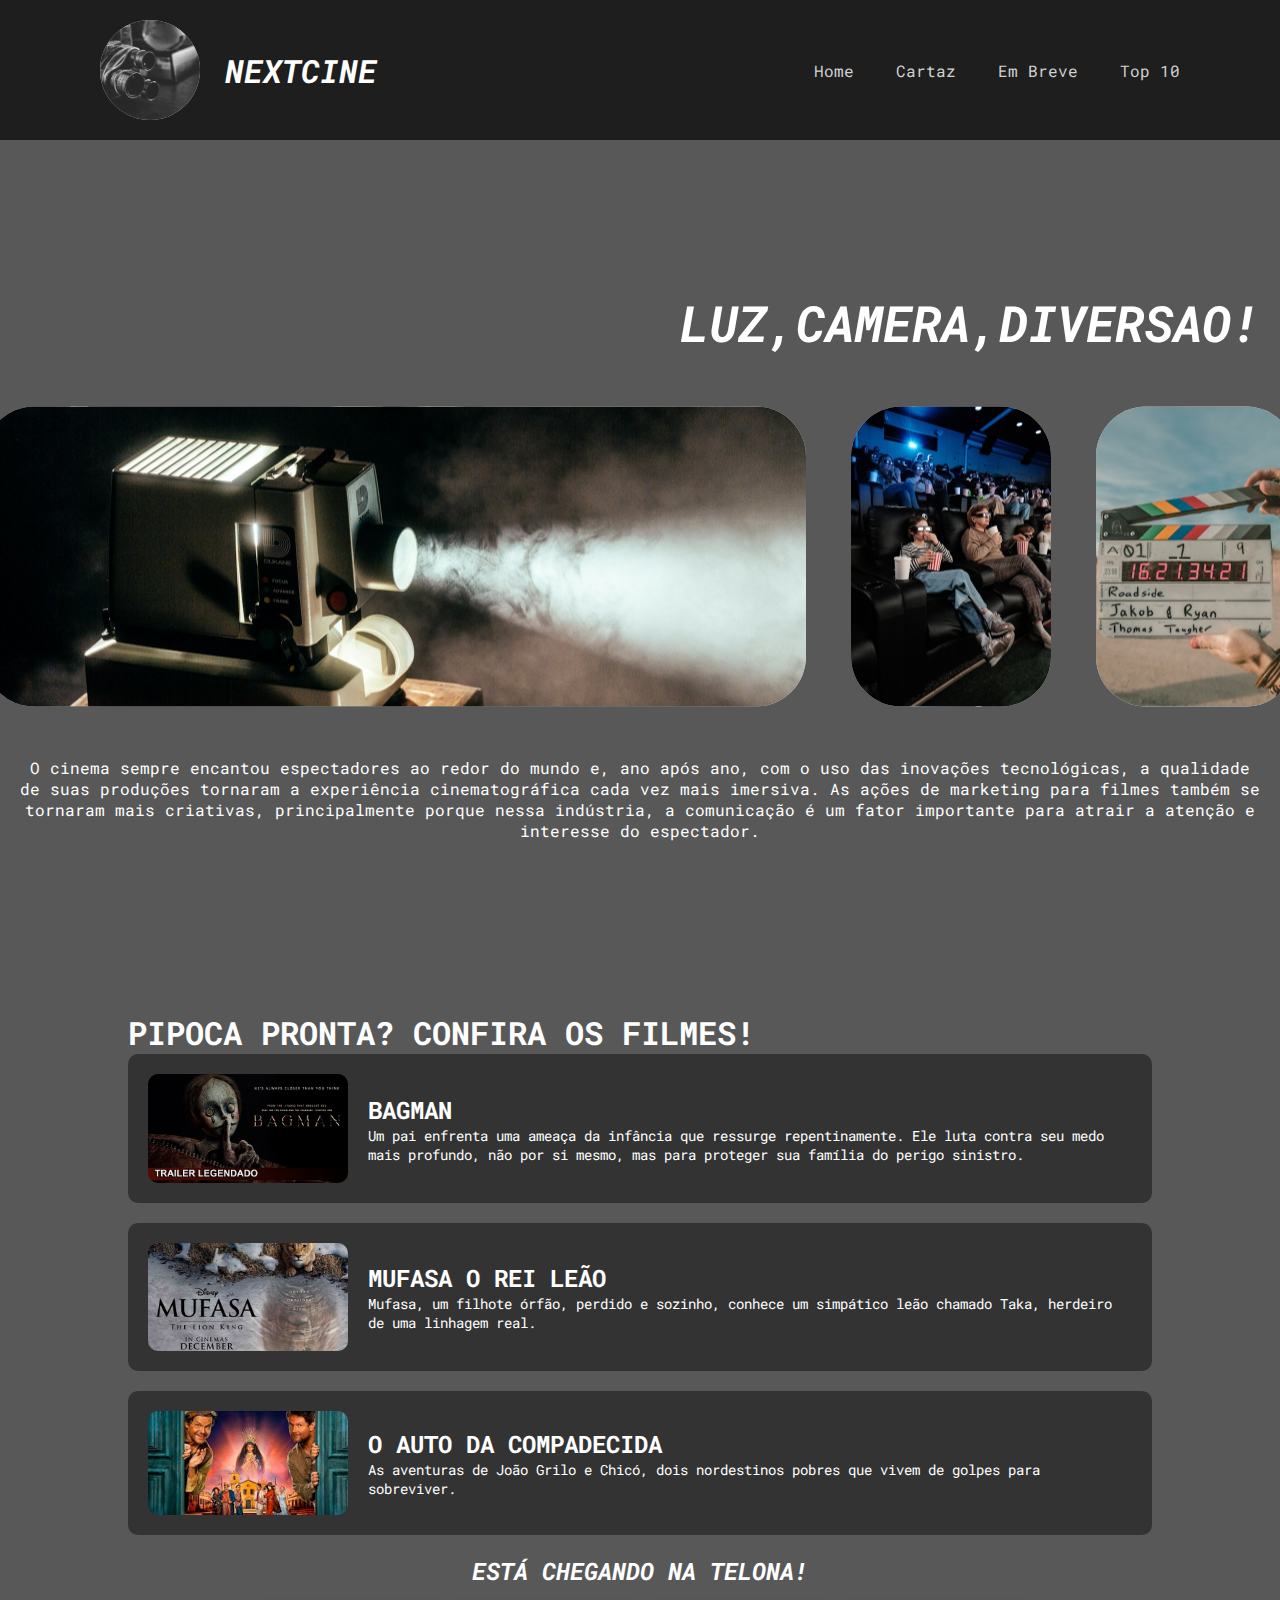
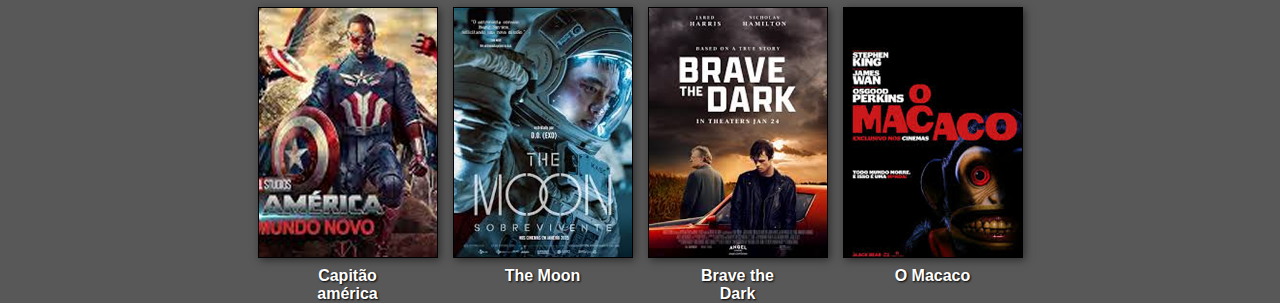
<file: index.html>
<!DOCTYPE html>
<html lang="pt-br">
<head>
    <meta charset="UTF-8">
    <meta name="viewport" content="width=device-width, initial-scale=1.0">
    <title>Cinema</title>
    <link rel="stylesheet" href="./CSS/style.css">
</head>
<body>
    <div class="cabecalho">
        <div class="logo">
            <img src="./img/logo.svg" alt="Logo cinema">
            <h1><i>NEXTCINE</i></h1>
        </div>

        <div class="nav">
            <a href="#">Home</a>
            <a href="#">Cartaz</a>
            <a href="#">Em Breve</a>
            <a href="#">Top 10</a>
        </div>
        
    </div>

    <div class="main">
        <div class="Home">
            <h1><i>LUZ,CAMERA,DIVERSAO!</i></h1>
            <div class="imagens">
                <img src="./img/imagem1.svg" alt="">
                <img src="./img/imagem2.svg" alt="">
                <img src="./img/imagem3.svg" alt="">
            </div>
            
                <p>O cinema sempre encantou espectadores ao redor do mundo e, ano após ano, com o uso das inovações tecnológicas, a qualidade de suas produções tornaram a experiência cinematográfica cada vez mais imersiva. As ações de marketing para filmes também se tornaram mais criativas, principalmente porque nessa indústria, a comunicação é um fator importante para atrair a atenção e interesse do espectador.</p>
            
        </div>
    </div>

    <div class="Em-cartaz">
        <h1>PIPOCA PRONTA? CONFIRA OS FILMES!</h1>

        <div class="filme">
            <img src="./img/bagman.png" alt="Bagman">
            <div class="descricao">
                <h2>BAGMAN</h2>
                <p>Um pai enfrenta uma ameaça da infância que ressurge repentinamente. Ele luta contra seu medo mais profundo, 
                não por si mesmo, mas para proteger sua família do perigo sinistro.</p>
            </div>
        </div>

        <div class="filme">
            <img src="./img/mufasa.png" alt="Mufasa: O Rei Leão">
            <div class="descricao">
                <h2>MUFASA O REI LEÃO</h2>
                <p>Mufasa, um filhote órfão, perdido e sozinho, conhece um simpático leão chamado Taka, herdeiro de uma linhagem real.</p>
            </div>
        </div>

        <div class="filme">
            <img src="./img/o auto da compadecida.png" alt="O Auto da Compadecida">
            <div class="descricao">
                <h2>O AUTO DA COMPADECIDA</h2>
                <p>As aventuras de João Grilo e Chicó, dois nordestinos pobres que vivem de golpes para sobreviver.</p>
            </div>
        </div>
    </div>

    <div class="Em-breve">
        <h1>ESTÁ CHEGANDO NA TELONA!</h1>
    
        <div class="movies">
            <div class="movie">
                <img src="./img/capitao america.png" alt="Capitão América">
                <p>Capitão <br> américa</p>
            </div>
            <div class="movie">
                <img src="./img/themoon.png" alt="The Moon">
                <p>The Moon</p>
            </div>
            <div class="movie">
                <img src="./img/brave the dark.png" alt="Brave the Dark">
                <p>Brave the <br> Dark</p>
            </div>
            <div class="movie">
                <img src="./img/o macaco.png" alt="O Macaco">
                <p>O Macaco</p>
            </div>
        </div>
    </div>
    
</body>
</html>
</file>
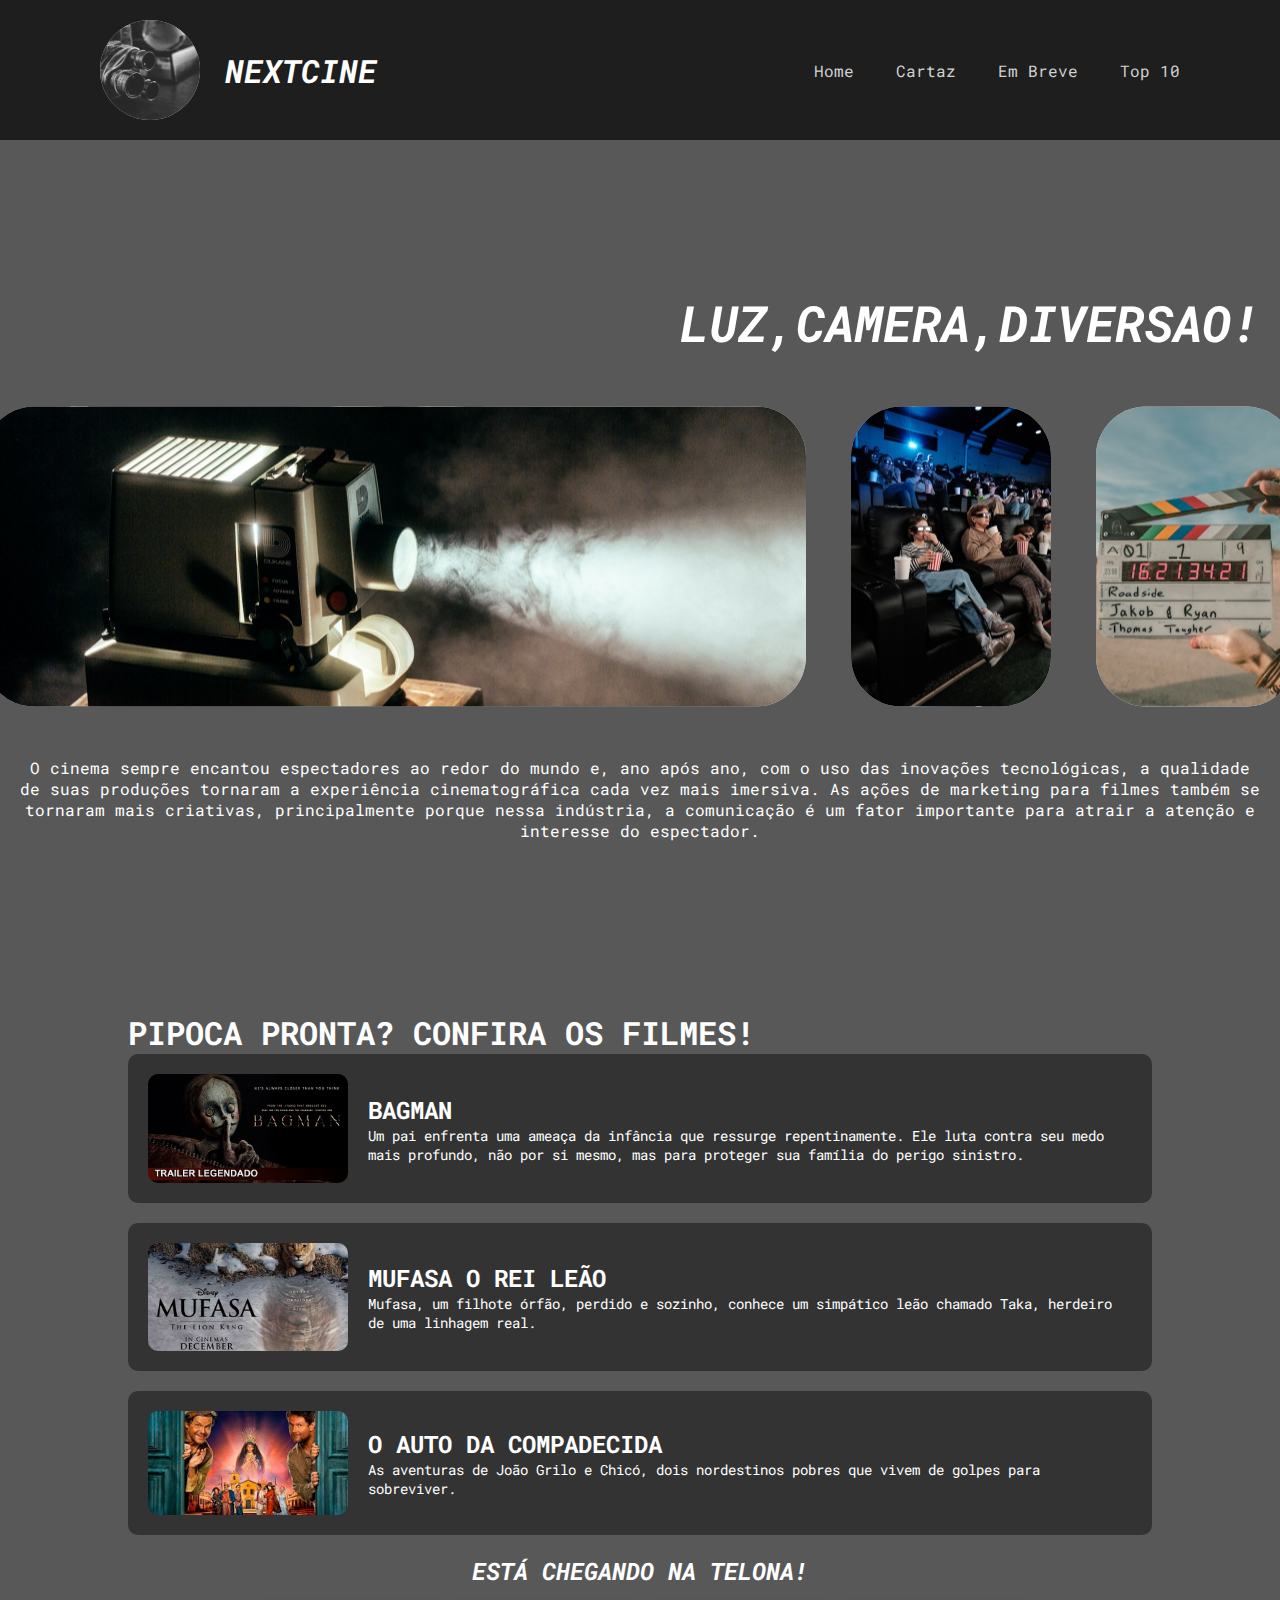
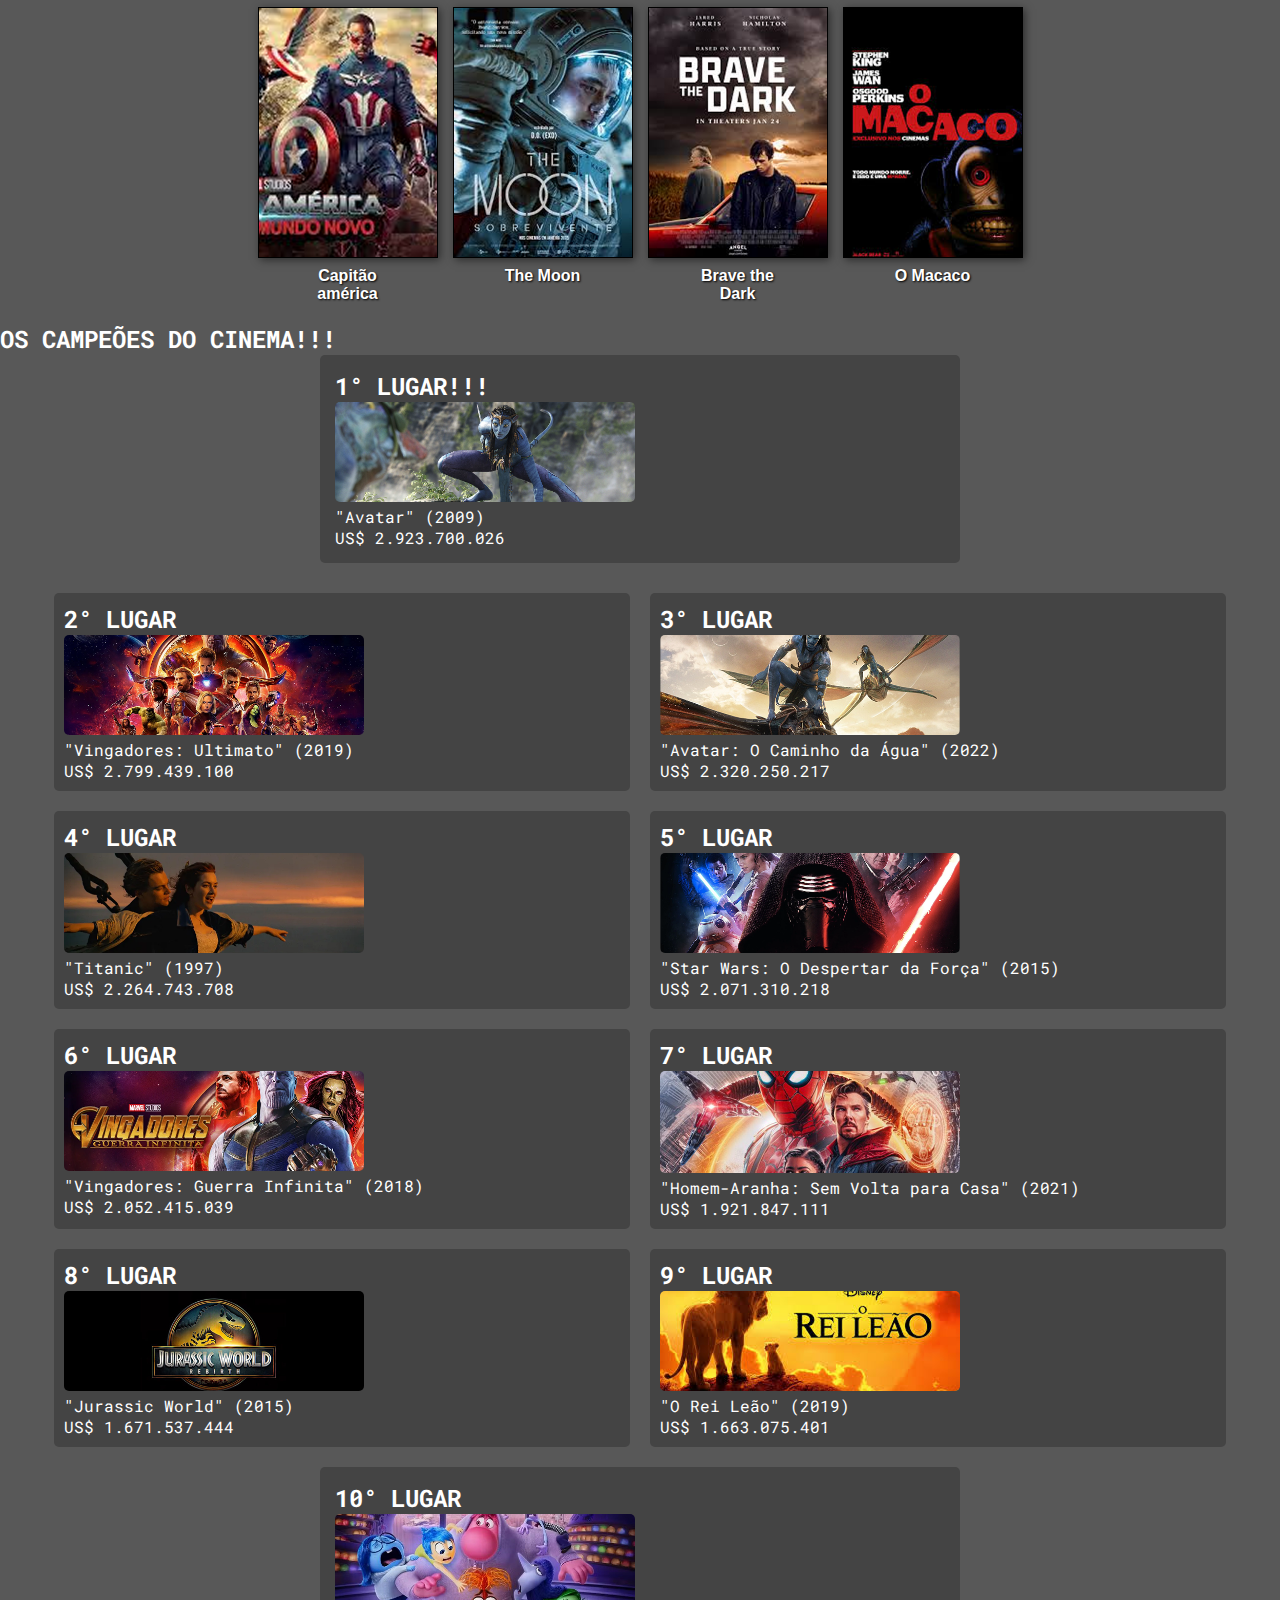
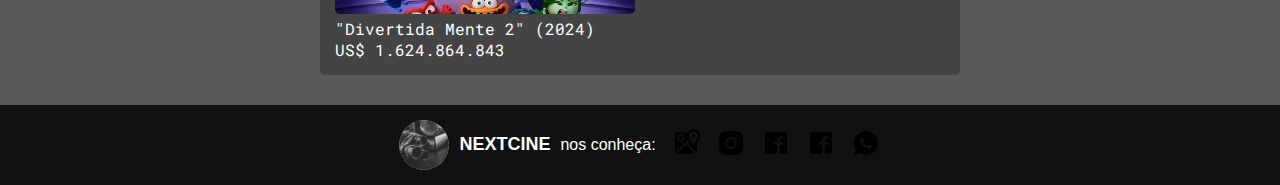
<file: Projeto-Cinema-main/index.html>
<!DOCTYPE html>
<html lang="pt-br">
<head>
    <meta charset="UTF-8">
    <meta name="viewport" content="width=device-width, initial-scale=1.0">
    <title>Cinema</title>
    <link rel="stylesheet" href="./CSS/style.css">
</head>
<body>
    <div class="cabecalho">
        <div class="logo">
            <img src="./img/logo.svg" alt="Logo cinema">
            <h1><i>NEXTCINE</i></h1>
        </div>

        <div class="nav">
            <a href="#">Home</a>
            <a href="#">Cartaz</a>
            <a href="#">Em Breve</a>
            <a href="#">Top 10</a>
        </div>
        
    </div>

    <div class="main">
        <div class="Home">
            <h1><i>LUZ,CAMERA,DIVERSAO!</i></h1>
            <div class="imagens">
                <img src="./img/imagem1.svg" alt="">
                <img src="./img/imagem2.svg" alt="">
                <img src="./img/imagem3.svg" alt="">
            </div>
            
                <p>O cinema sempre encantou espectadores ao redor do mundo e, ano após ano, com o uso das inovações tecnológicas, a qualidade de suas produções tornaram a experiência cinematográfica cada vez mais imersiva. As ações de marketing para filmes também se tornaram mais criativas, principalmente porque nessa indústria, a comunicação é um fator importante para atrair a atenção e interesse do espectador.</p>
            
        </div>
    </div>

    <div class="Em-cartaz">
        <h1>PIPOCA PRONTA? CONFIRA OS FILMES!</h1>

        <div class="filme">
            <img src="./img/bagman.png" alt="Bagman">
            <div class="descricao">
                <h2>BAGMAN</h2>
                <p>Um pai enfrenta uma ameaça da infância que ressurge repentinamente. Ele luta contra seu medo mais profundo, 
                não por si mesmo, mas para proteger sua família do perigo sinistro.</p>
            </div>
        </div>

        <div class="filme">
            <img src="./img/mufasa.png" alt="Mufasa: O Rei Leão">
            <div class="descricao">
                <h2>MUFASA O REI LEÃO</h2>
                <p>Mufasa, um filhote órfão, perdido e sozinho, conhece um simpático leão chamado Taka, herdeiro de uma linhagem real.</p>
            </div>
        </div>

        <div class="filme">
            <img src="./img/o auto da compadecida.png" alt="O Auto da Compadecida">
            <div class="descricao">
                <h2>O AUTO DA COMPADECIDA</h2>
                <p>As aventuras de João Grilo e Chicó, dois nordestinos pobres que vivem de golpes para sobreviver.</p>
            </div>
        </div>
    </div>

    <div class="Em-breve">
        <h1>ESTÁ CHEGANDO NA TELONA!</h1>
    
        <div class="movies">
            <div class="movie">
                <img src="./img/capitao america.png" alt="Capitão América">
                <p>Capitão <br> américa</p>
            </div>
            <div class="movie">
                <img src="./img/themoon.png" alt="The Moon">
                <p>The Moon</p>
            </div>
            <div class="movie">
                <img src="./img/brave the dark.png" alt="Brave the Dark">
                <p>Brave the <br> Dark</p>
            </div>
            <div class="movie">
                <img src="./img/o macaco.png" alt="O Macaco">
                <p>O Macaco</p>
            </div>
        </div>
    </div>
    
    <div class="ranking">
        <h1>OS CAMPEÕES DO CINEMA!!!</h1>

        <div class="top1">
            <h2>1° LUGAR!!!</h2>
            <img src="./img/avatar.jpg" alt="Avatar (2009)">
            <p>"Avatar" (2009)<br>US$ 2.923.700.026</p>
        </div>

        <div class="row">
            <div class="movie">
                <h2>2° LUGAR</h2>
                <img src="./img/vingadores-ultimato.jpg" alt="Vingadores: Ultimato">
                <p>"Vingadores: Ultimato" (2019)<br>US$ 2.799.439.100</p>
            </div>
            <div class="movie">
                <h2>3° LUGAR</h2>
                <img src="./img/avatar 2.jpg" alt="Avatar 2">
                <p>"Avatar: O Caminho da Água" (2022)<br>US$ 2.320.250.217</p>
            </div>
        </div>

        <div class="row">
            <div class="movie">
                <h2>4° LUGAR</h2>
                <img src="./img/titanic.jpg" alt="Titanic">
                <p>"Titanic" (1997)<br>US$ 2.264.743.708</p>
            </div>
            <div class="movie">
                <h2>5° LUGAR</h2>
                <img src="./img/starwars7.jpg" alt="Star Wars 7">
                <p>"Star Wars: O Despertar da Força" (2015)<br>US$ 2.071.310.218</p>
            </div>
        </div>

        <div class="row">
            <div class="movie">
                <h2>6° LUGAR</h2>
                <img src="./img/vingadore-guerra.jpg" alt="Vingadores: Guerra Infinita">
                <p>"Vingadores: Guerra Infinita" (2018)<br>US$ 2.052.415.039</p>
            </div>
            <div class="movie">
                <h2>7° LUGAR</h2>
                <img src="./img/homem-aranha.jpg" alt="Homem-Aranha">
                <p>"Homem-Aranha: Sem Volta para Casa" (2021)<br>US$ 1.921.847.111</p>
            </div>
        </div>

        <div class="row">
            <div class="movie">
                <h2>8° LUGAR</h2>
                <img src="./img/jurassic.jpg" alt="Jurassic World">
                <p>"Jurassic World" (2015)<br>US$ 1.671.537.444</p>
            </div>
            <div class="movie">
                <h2>9° LUGAR</h2>
                <img src="./img/rei-leao.jpg" alt="O Rei Leão">
                <p>"O Rei Leão" (2019)<br>US$ 1.663.075.401</p>
            </div>
        </div>

        <div class="top10">
            <h2>10° LUGAR</h2>
            <img src="./img/Divertida-mente.jpg" alt="Divertida Mente 2">
            <p>"Divertida Mente 2" (2024)<br>US$ 1.624.864.843</p>
        </div>
    </div>
    </div>

    <div class="rodape">
        <footer>
            <div class="rodape">
                <img src="./img/logo.svg" alt="Logo NextCine" class="logo">
                <span class="brand-name">NEXTCINE</span>
                <span class="text">nos conheça:</span>
                <div class="social-icons">
                    <img src=".//img/Google Maps Old.png" alt="Ícone Localização">
                    <img src="./img/Instagram.png" alt="Ícone Instagram">
                    <img src="./img/Facebook.png" alt="Ícone Facebook">
                    <img src="./img/Facebook.png" alt="Ícone WhatsApp">
                    <img src="./img/WhatsApp.png" alt="Ícone TikTok">
                </div>
            </div>
        </footer>
    </div>
</body>
</html>
</file>
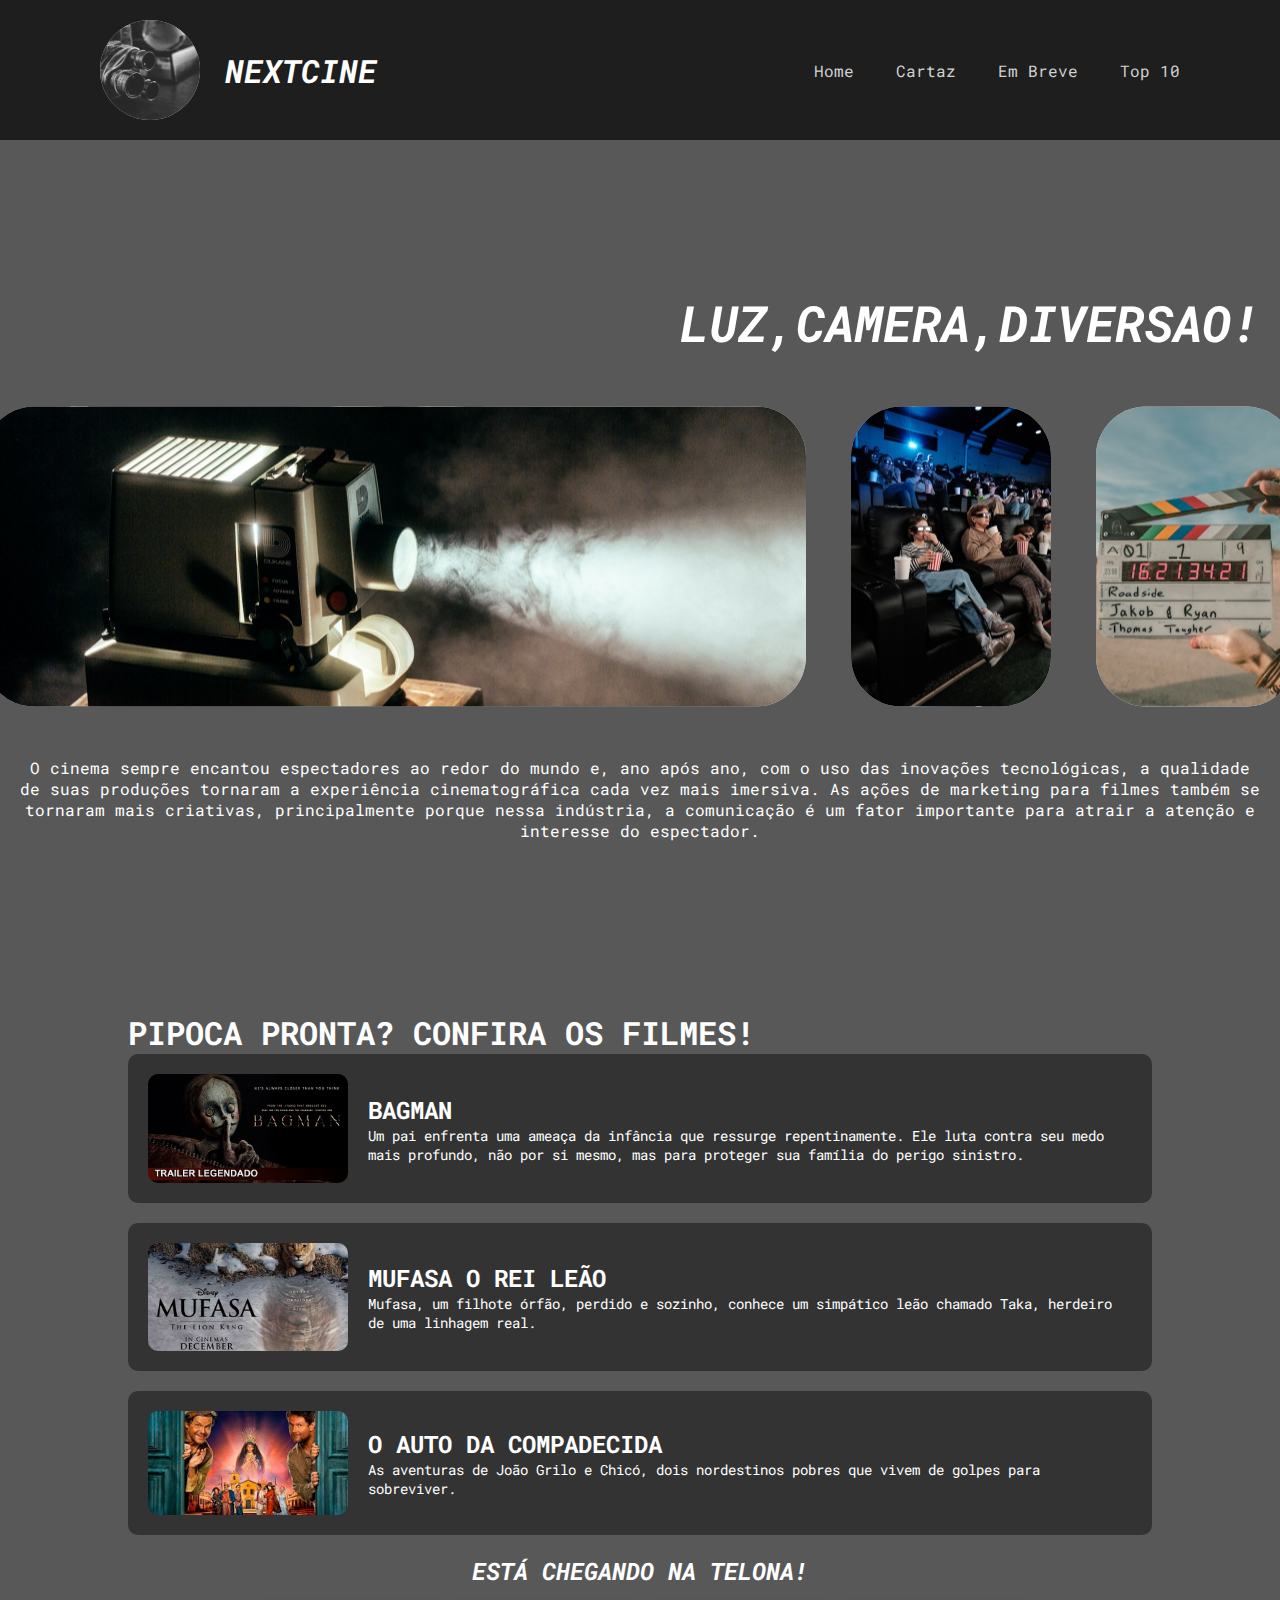
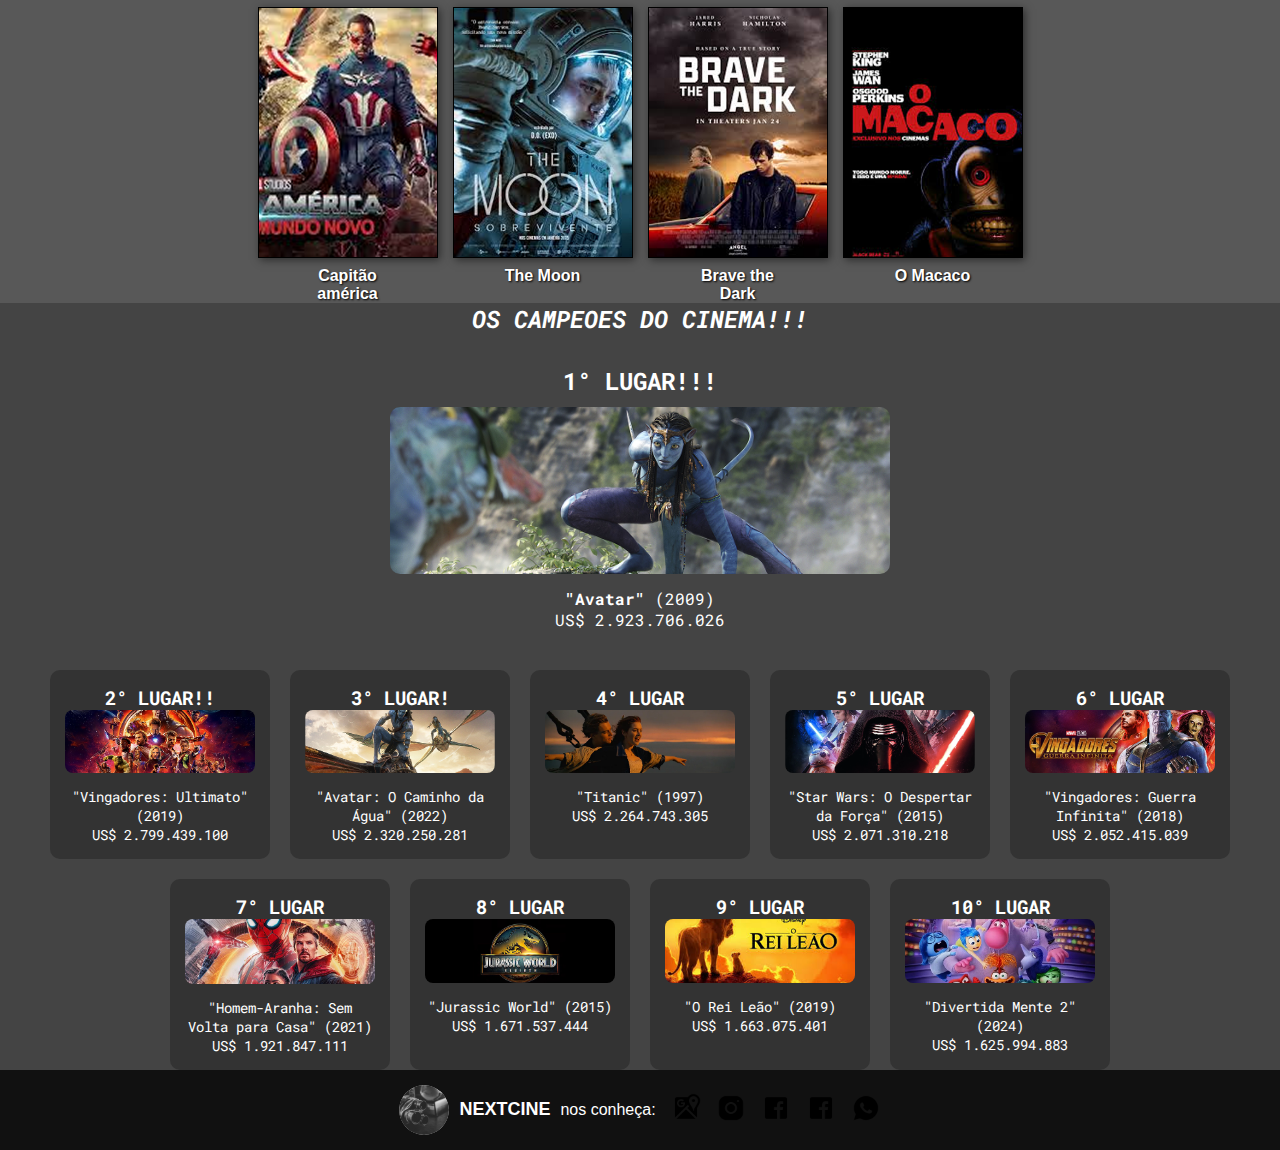
<file: Projeto-Cinema-main/Projeto-Cinema-main/index.html>
<!DOCTYPE html>
<html lang="pt-br">
<head>
    <meta charset="UTF-8">
    <meta name="viewport" content="width=device-width, initial-scale=1.0">
    <title>Cinema</title>
    <link rel="stylesheet" href="./CSS/style.css">
</head>
<body>
    <div class="cabecalho">
        <div class="logo">
            <img src="./img/logo.svg" alt="Logo cinema">
            <h1><i>NEXTCINE</i></h1>
        </div>

        <div class="nav">
            <a href="#">Home</a>
            <a href="#">Cartaz</a>
            <a href="#">Em Breve</a>
            <a href="#">Top 10</a>
        </div>
        
    </div>

    <div class="main">
        <div class="Home">
            <h1><i>LUZ,CAMERA,DIVERSAO!</i></h1>
            <div class="imagens">
                <img src="./img/imagem1.svg" alt="">
                <img src="./img/imagem2.svg" alt="">
                <img src="./img/imagem3.svg" alt="">
            </div>
            
                <p>O cinema sempre encantou espectadores ao redor do mundo e, ano após ano, com o uso das inovações tecnológicas, a qualidade de suas produções tornaram a experiência cinematográfica cada vez mais imersiva. As ações de marketing para filmes também se tornaram mais criativas, principalmente porque nessa indústria, a comunicação é um fator importante para atrair a atenção e interesse do espectador.</p>
            
        </div>
    </div>

    <div class="Em-cartaz">
        <h1>PIPOCA PRONTA? CONFIRA OS FILMES!</h1>

        <div class="filme">
            <img src="./img/bagman.png" alt="Bagman">
            <div class="descricao">
                <h2>BAGMAN</h2>
                <p>Um pai enfrenta uma ameaça da infância que ressurge repentinamente. Ele luta contra seu medo mais profundo, 
                não por si mesmo, mas para proteger sua família do perigo sinistro.</p>
            </div>
        </div>

        <div class="filme">
            <img src="./img/mufasa.png" alt="Mufasa: O Rei Leão">
            <div class="descricao">
                <h2>MUFASA O REI LEÃO</h2>
                <p>Mufasa, um filhote órfão, perdido e sozinho, conhece um simpático leão chamado Taka, herdeiro de uma linhagem real.</p>
            </div>
        </div>

        <div class="filme">
            <img src="./img/o auto da compadecida.png" alt="O Auto da Compadecida">
            <div class="descricao">
                <h2>O AUTO DA COMPADECIDA</h2>
                <p>As aventuras de João Grilo e Chicó, dois nordestinos pobres que vivem de golpes para sobreviver.</p>
            </div>
        </div>
    </div>

    <div class="Em-breve">
        <h1>ESTÁ CHEGANDO NA TELONA!</h1>
    
        <div class="movies">
            <div class="movie">
                <img src="./img/capitao america.png" alt="Capitão América">
                <p>Capitão <br> américa</p>
            </div>
            <div class="movie">
                <img src="./img/themoon.png" alt="The Moon">
                <p>The Moon</p>
            </div>
            <div class="movie">
                <img src="./img/brave the dark.png" alt="Brave the Dark">
                <p>Brave the <br> Dark</p>
            </div>
            <div class="movie">
                <img src="./img/o macaco.png" alt="O Macaco">
                <p>O Macaco</p>
            </div>
        </div>
    </div>
    
    <div class="ranking">
    <h1>OS CAMPEOES DO CINEMA!!!</h1>

    <div class="primeiro-lugar">
      <h2>1° LUGAR!!!</h2>
      <img src="./img/avatar.jpg" alt="Avatar (2009)" />
      <p><strong>"Avatar"</strong> (2009)<br>US$ 2.923.706.026</p>
    </div>

    <div class="grid-filmes">
      <div class="filme-posicoes">
        <h3>2° LUGAR!!</h3>
        <img src="./img/vingadores-ultimato.jpg" alt="Vingadores: Ultimato" />
        <p>"Vingadores: Ultimato" (2019)<br>US$ 2.799.439.100</p>
      </div>

      <div class="filme-posicoes">
        <h3>3° LUGAR!</h3>
        <img src="./img/avatar 2.jpg" alt="Avatar: O Caminho da Água" />
        <p>"Avatar: O Caminho da Água" (2022)<br>US$ 2.320.250.281</p>
      </div>

      <div class="filme-posicoes">
        <h3>4° LUGAR</h3>
        <img src="./img/titanic.jpg" alt="Titanic" />
        <p>"Titanic" (1997)<br>US$ 2.264.743.305</p>
      </div>

      <div class="filme-posicoes">
        <h3>5° LUGAR</h3>
        <img src="./img/starwars7.jpg" alt="Star Wars: O Despertar da Força" />
        <p>"Star Wars: O Despertar da Força" (2015)<br>US$ 2.071.310.218</p>
      </div>

      <div class="filme-posicoes">
        <h3>6° LUGAR</h3>
        <img src="./img/vingadore-guerra.jpg" alt="Vingadores: Guerra Infinita" />
        <p>"Vingadores: Guerra Infinita" (2018)<br>US$ 2.052.415.039</p>
      </div>

      <div class="filme-posicoes">
        <h3>7° LUGAR</h3>
        <img src="./img/homem-aranha.jpg" alt="Homem-Aranha: Sem Volta para Casa" />
        <p>"Homem-Aranha: Sem Volta para Casa" (2021)<br>US$ 1.921.847.111</p>
      </div>

      <div class="filme-posicoes">
        <h3>8° LUGAR</h3>
        <img src="./img/jurassic.jpg" alt="Jurassic World" />
        <p>"Jurassic World" (2015)<br>US$ 1.671.537.444</p>
      </div>

      <div class="filme-posicoes">
        <h3>9° LUGAR</h3>
        <img src="./img/rei-leao.jpg" alt="O Rei Leão" />
        <p>"O Rei Leão" (2019)<br>US$ 1.663.075.401</p>
      </div>

      <div class="filme-posicoes">
        <h3>10° LUGAR</h3>
        <img src="./img/Divertida-mente.jpg" alt="Divertida Mente 2" />
        <p>"Divertida Mente 2" (2024)<br>US$ 1.625.994.883</p>
      </div>
    </div>
  </div>


    <div class="rodape">
        <footer>
            <div class="rodape">
                <img src="./img/logo.svg" alt="Logo NextCine" class="logo">
                <span class="brand-name">NEXTCINE</span>
                <span class="text">nos conheça:</span>
                <div class="social-icons">
                    <img src=".//img/Google Maps Old.png" alt="Ícone Localização">
                    <img src="./img/Instagram.png" alt="Ícone Instagram">
                    <img src="./img/Facebook.png" alt="Ícone Facebook">
                    <img src="./img/Facebook.png" alt="Ícone WhatsApp">
                    <img src="./img/WhatsApp.png" alt="Ícone TikTok">
                </div>
            </div>
        </footer>
    </div>
</body>
</html>
</file>
<file: CSS/style.css>
@import url('https://fonts.googleapis.com/css2?family=Roboto+Mono:ital,wght@0,100..700;1,100..700&display=swap');
*{
    margin: 0px;
    padding: 0px;
    box-sizing: border-box;
    font-family: "Roboto Mono", serif;
    text-decoration: none;
    color: #fff;
}

body{
    background-color: #585858;
}

.cabecalho{
    background-color: #1E1E1E;
    padding:20px 100px;
    display: flex;
    justify-content: space-between;
    align-items: center;
    gap: 24px;
    margin: auto;
    position: sticky;
    top: 0;

    & .logo{
        display: flex;
        align-items: center;
        gap: 25px;
        
& img{
    width: 100px;
}

        & h1{
            
            color:#DED9D9;
        }
    }

    & .nav{
        display: flex;
        align-items: center;
        gap: 42px;

        &  a{
            text-decoration: none;
            color: #D1D1D1;
        }
    }

}

.Home{
 display: flex;
 padding: 150px 20px;
 flex-direction: column;
 gap: 50px;
 max-width: 1283px;
 margin: auto;


 & h1{
    font-size: 50px;
    text-align: right;
 }

 & .imagens{
    align-items: center;
    display: flex;
    gap: 45px;
    justify-content: center;
 }
 
 & p{
    text-align: center;
 }

 }

 .Em-cartaz {
    width: 80%;
    margin: 20px auto;

    & .h1{
        font-size: 24px;
        margin-bottom: 20px;
    }

   & .filme{
    background-color: #333;
    padding: 20px;  
    margin-bottom: 20px;
    border-radius: 10px;
    display: flex;
    align-items: center;
    gap: 20px;
   } 
    
   & .filme img{
    width: 200px;
    border-radius: 10px;
   }

   & .descricao{
    text-align: left;
   }

   & h2{
    color: #ffffff;
   }

   & p{
    font-size: 14px;
   }
}

.Em-breve {
    text-align: center;
    color: white;

    & h1{
        font-style: italic;
        font-weight: bold;
        font-size: 24px;
        margin-bottom: 20px;
    }

    & .movies{
        display: flex;
        gap: 15px;
        justify-content: center;
        align-items: flex-start;
    }

    & .movie{
        text-align: center;
        color: white;
    }

    & .movie img{
    width: 180px;
    height: auto;
    border: 1px solid #000;
    box-shadow: 2px 2px 8px rgba(0, 0, 0, 0.5);
    }

    & .movie p{
        margin: 5px 0 0;
        font-weight: bold;
        font-size: 16px;
        text-shadow: 1px 1px 2px black;
        color: white;
        font-family: 'Arial', sans-serif;

    }

}
''
</file>
<file: Projeto-Cinema-main/CSS/style.css>
@import url('https://fonts.googleapis.com/css2?family=Roboto+Mono:ital,wght@0,100..700;1,100..700&display=swap');
*{
    margin: 0px;
    padding: 0px;
    box-sizing: border-box;
    font-family: "Roboto Mono", serif;
    text-decoration: none;
    color: #fff;
}

body{
    background-color: #585858;
}

.cabecalho{
    background-color: #1E1E1E;
    padding:20px 100px;
    display: flex;
    justify-content: space-between;
    align-items: center;
    gap: 24px;
    margin: auto;
    position: sticky;
    top: 0;

    & .logo{
        display: flex;
        align-items: center;
        gap: 25px;
        
& img{
    width: 100px;
}

        & h1{
            
            color:#DED9D9;
        }
    }

    & .nav{
        display: flex;
        align-items: center;
        gap: 42px;

        &  a{
            text-decoration: none;
            color: #D1D1D1;
        }
    }

}

.Home{
 display: flex;
 padding: 150px 20px;
 flex-direction: column;
 gap: 50px;
 max-width: 1283px;
 margin: auto;


 & h1{
    font-size: 50px;
    text-align: right;
 }

 & .imagens{
    align-items: center;
    display: flex;
    gap: 45px;
    justify-content: center;
 }
 
 & p{
    text-align: center;
 }

 }

 .Em-cartaz {
    width: 80%;
    margin: 20px auto;

    & .h1{
        font-size: 24px;
        margin-bottom: 20px;
    }

   & .filme{
    background-color: #333;
    padding: 20px;  
    margin-bottom: 20px;
    border-radius: 10px;
    display: flex;
    align-items: center;
    gap: 20px;
   } 
    
   & .filme img{
    width: 200px;
    border-radius: 10px;
   }

   & .descricao{
    text-align: left;
   }

   & h2{
    color: #ffffff;
   }

   & p{
    font-size: 14px;
   }
}

.Em-breve {
    text-align: center;
    color: white;

    & h1{
        font-style: italic;
        font-weight: bold;
        font-size: 24px;
        margin-bottom: 20px;
    }

    & .movies{
        display: flex;
        gap: 15px;
        justify-content: center;
        align-items: flex-start;
    }

    & .movie{
        text-align: center;
        color: white;
    }

    & .movie img{
    width: 180px;
    height: auto;
    border: 1px solid #000;
    box-shadow: 2px 2px 8px rgba(0, 0, 0, 0.5);
    }

    & .movie p{
        margin: 5px 0 0;
        font-weight: bold;
        font-size: 16px;
        text-shadow: 1px 1px 2px black;
        color: white;
        font-family: 'Arial', sans-serif;

    }

}

.ranking{
    h1 {
        font-size: 24px;
        margin-top: 20px;
    }
    
    .ranking {
        width: 80%;
        margin: 0 auto;
    }
    
    .top1, .top10 {
        background-color: #444;
        padding: 15px;
        border-radius: 5px;
        width: 50%;
        margin: 0 auto 30px auto;
    }
    
    .row {
        display: flex;
        justify-content: center;
        gap: 20px;
        margin-bottom: 20px;
    }
    
    .movie {
        width: 45%;
        background-color: #444;
        padding: 10px;
        border-radius: 5px;
    }
    
    img {
        width: 100%;
        max-width: 300px;
        border-radius: 5px;
    }
}

.rodape{
    footer {
        background-color: #111; /* Cor de fundo do rodapé */
        padding: 15px 0;
        display: flex;
        justify-content: center;
    }
    
    .rodape {
        display: flex;
        align-items: center;
        gap: 10px;
    }
    
    .logo {
        width: 50px; /* Tamanho da logo */
        height: 50px;
        border-radius: 50%; /* Deixa a logo redonda */
    }
    
    .brand-name {
        font-size: 18px;
        font-weight: bold;
        color: white;
        font-family: Arial, sans-serif;
    }
    
    .text {
        color: white;
        font-size: 16px;
        font-family: Arial, sans-serif;
    }
    
    .social-icons img {
        width: 30px; /* Tamanho dos ícones */
        height: 30px;
        margin-left: 5px;
    }
}
</file>
<file: Projeto-Cinema-main/Projeto-Cinema-main/CSS/style.css>
@import url('https://fonts.googleapis.com/css2?family=Roboto+Mono:ital,wght@0,100..700;1,100..700&display=swap');
*{
    margin: 0px;
    padding: 0px;
    box-sizing: border-box;
    font-family: "Roboto Mono", serif;
    text-decoration: none;
    color: #fff;
}

body{
    background-color: #585858;
}

.cabecalho{
    background-color: #1E1E1E;
    padding:20px 100px;
    display: flex;
    justify-content: space-between;
    align-items: center;
    gap: 24px;
    margin: auto;
    position: sticky;
    top: 0;

    & .logo{
        display: flex;
        align-items: center;
        gap: 25px;
        
& img{
    width: 100px;
}

        & h1{
            
            color:#DED9D9;
        }
    }

    & .nav{
        display: flex;
        align-items: center;
        gap: 42px;

        &  a{
            text-decoration: none;
            color: #D1D1D1;
        }
    }

}

.Home{
 display: flex;
 padding: 150px 20px;
 flex-direction: column;
 gap: 50px;
 max-width: 1283px;
 margin: auto;


 & h1{
    font-size: 50px;
    text-align: right;
 }

 & .imagens{
    align-items: center;
    display: flex;
    gap: 45px;
    justify-content: center;
 }
 
 & p{
    text-align: center;
 }

 }

 .Em-cartaz {
    width: 80%;
    margin: 20px auto;

    & .h1{
        font-size: 24px;
        margin-bottom: 20px;
    }

   & .filme{
    background-color: #333;
    padding: 20px;  
    margin-bottom: 20px;
    border-radius: 10px;
    display: flex;
    align-items: center;
    gap: 20px;
   } 
    
   & .filme img{
    width: 200px;
    border-radius: 10px;
   }

   & .descricao{
    text-align: left;
   }

   & h2{
    color: #ffffff;
   }

   & p{
    font-size: 14px;
   }
}

.Em-breve {
    text-align: center;
    color: white;

    & h1{
        font-style: italic;
        font-weight: bold;
        font-size: 24px;
        margin-bottom: 20px;
    }

    & .movies{
        display: flex;
        gap: 15px;
        justify-content: center;
        align-items: flex-start;
    }

    & .movie{
        text-align: center;
        color: white;
    }

    & .movie img{
    width: 180px;
    height: auto;
    border: 1px solid #000;
    box-shadow: 2px 2px 8px rgba(0, 0, 0, 0.5);
    }

    & .movie p{
        margin: 5px 0 0;
        font-weight: bold;
        font-size: 16px;
        text-shadow: 1px 1px 2px black;
        color: white;
        font-family: 'Arial', sans-serif;

    }

}

.ranking {
  padding: 20px;
  margin: 0;
  padding: 0;
  background-color: #444;
  color: white;
  font-family: Arial, sans-serif;
  text-align: center;

  h1 {
    font-size: 24px;
    font-style: italic;
    margin-bottom: 30px;
  }
  
  .primeiro-lugar {
    margin-bottom: 40px;
  }
  
  .primeiro-lugar img {
    width: 80%;
    max-width: 500px;
    border-radius: 10px;
    margin: 10px 0;
  }
  
  .grid-filmes {
    display: flex;
    flex-wrap: wrap;
    justify-content: center;
    gap: 20px;
  }
  
  .filme-posicoes {
    background-color: #333;
    padding: 15px;
    border-radius: 10px;
    width: 220px;
  }
  
  .filme-posicoes img {
    width: 100%;
    border-radius: 8px;
  }
  
  .filme-posicoes h3 {
    margin-top: 0;
  }
  
  .filme-posicoes p {
    font-size: 14px;
    margin-top: 10px;
  }
}


.rodape{
    footer {
        background-color: #111; /* Cor de fundo do rodapé */
        padding: 15px 0;
        display: flex;
        justify-content: center;
    }
    
    .rodape {
        display: flex;
        align-items: center;
        gap: 10px;
    }
    
    .logo {
        width: 50px; /* Tamanho da logo */
        height: 50px;
        border-radius: 50%; /* Deixa a logo redonda */
    }
    
    .brand-name {
        font-size: 18px;
        font-weight: bold;
        color: white;
        font-family: Arial, sans-serif;
    }
    
    .text {
        color: white;
        font-size: 16px;
        font-family: Arial, sans-serif;
    }
    
    .social-icons img {
        width: 30px; /* Tamanho dos ícones */
        height: 30px;
        margin-left: 5px;
    }
}
</file>
